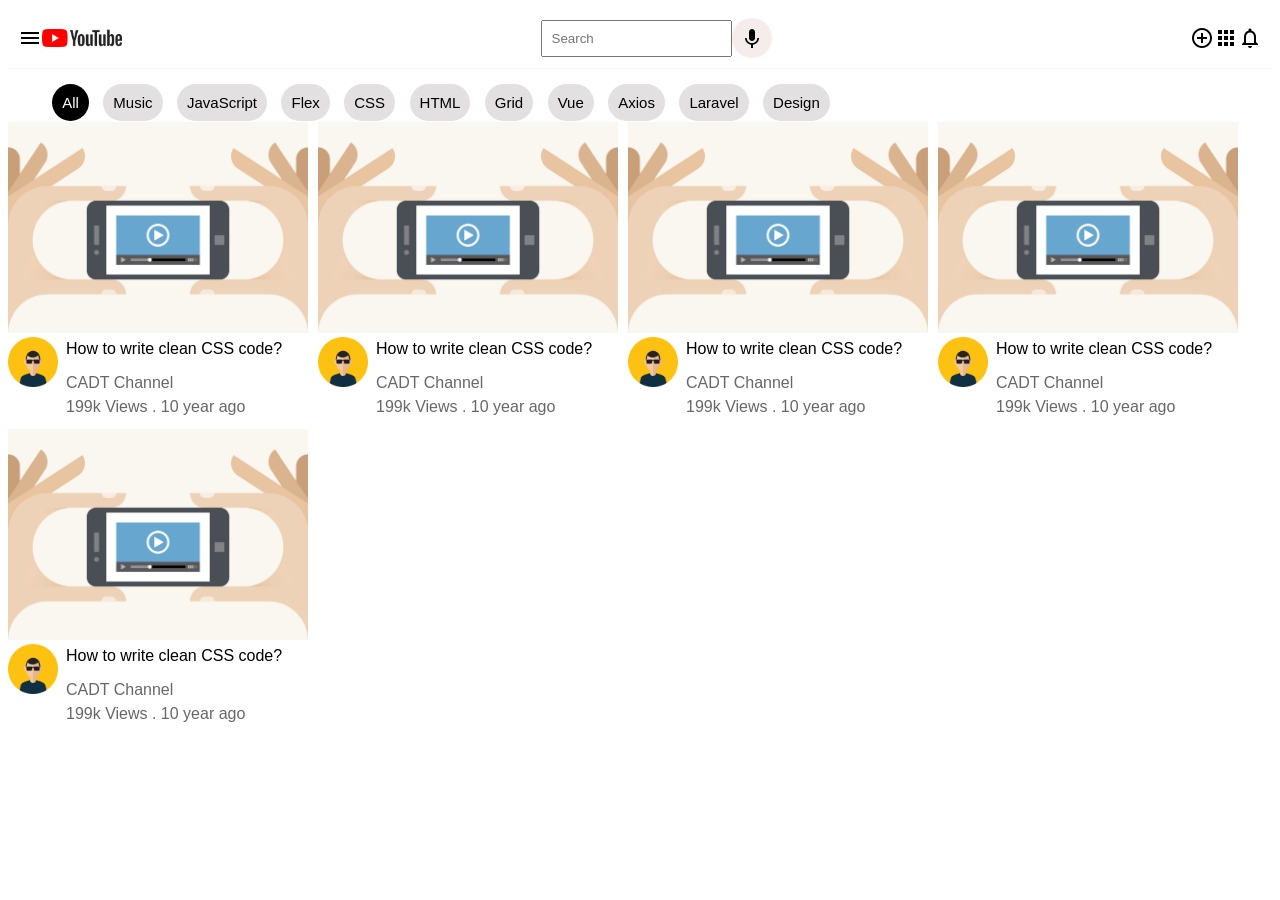
<file: index.html>
<!DOCTYPE html>
<html lang="en">
<head>
    <meta charset="UTF-8">
    <meta http-equiv="X-UA-Compatible" content="IE=edge">
    <meta name="viewport" content="width=device-width, initial-scale=1.0">
    <title>YouTube</title>
    <link rel="stylesheet" href="https://fonts.googleapis.com/icon?family=Material+Icons">
    <link rel="stylesheet" href="css/main.css">
</head>
<body>
    <nav>
        <div class="nav-left">
            <i class="material-icons">menu</i>
            <img src="assets/logo.jpg" alt="logo" width="80">
        </div>
        <div class="nav-center">
            <input type="text" placeholder="Search">
            <i class="material-icons">keyboard_voice</i>
        </div>
        <div class="nav-right">
            <i class="material-icons">control_point</i>
            <i class="material-icons">apps</i>
            <i class="material-icons">notifications_none</i>
        </div>
    </nav>
    <header>
        <span class="active">All</span>
        <span>Music</span>
        <span>JavaScript</span>
        <span>Flex</span>
        <span>CSS</span>
        <span>HTML</span>
        <span>Grid</span>
        <span>Vue</span>
        <span>Axios</span>
        <span>Laravel</span>
        <span>Design</span>
    </header>
    <section class="video-container">
        <div class="video">
            <div class="video-thumbnail">
                <img src="assets/video-icon.png" alt="" width="300">
            </div>
            <div class="video-text">
                <div class="avatar">
                    <img src="assets/avatar.jpg" alt="" width="50">
                </div>
                <div class="text">
                    <strong>How to write clean CSS code?</strong>
                    <p>CADT Channel</p>
                    <span>199k Views . 10 year ago</span>
                </div>
            </div>
        </div>

        <div class="video">
            <div class="video-thumbnail">
                <img src="assets/video-icon.png" alt="" width="300">
            </div>
            <div class="video-text">
                <div class="avatar">
                    <img src="assets/avatar.jpg" alt="" width="50">
                </div>
                <div class="text">
                    <strong>How to write clean CSS code?</strong>
                    <p>CADT Channel</p>
                    <span>199k Views . 10 year ago</span>
                </div>
            </div>
        </div>

        <div class="video">
            <div class="video-thumbnail">
                <img src="assets/video-icon.png" alt="" width="300">
            </div>
            <div class="video-text">
                <div class="avatar">
                    <img src="assets/avatar.jpg" alt="" width="50">
                </div>
                <div class="text">
                    <strong>How to write clean CSS code?</strong>
                    <p>CADT Channel</p>
                    <span>199k Views . 10 year ago</span>
                </div>
            </div>
        </div>

        <div class="video">
            <div class="video-thumbnail">
                <img src="assets/video-icon.png" alt="" width="300">
            </div>
            <div class="video-text">
                <div class="avatar">
                    <img src="assets/avatar.jpg" alt="" width="50">
                </div>
                <div class="text">
                    <strong>How to write clean CSS code?</strong>
                    <p>CADT Channel</p>
                    <span>199k Views . 10 year ago</span>
                </div>
            </div>
        </div>

        <div class="video">
            <div class="video-thumbnail">
                <img src="assets/video-icon.png" alt="" width="300">
            </div>
            <div class="video-text">
                <div class="avatar">
                    <img src="assets/avatar.jpg" alt="" width="50">
                </div>
                <div class="text">
                    <strong>How to write clean CSS code?</strong>
                    <p>CADT Channel</p>
                    <span>199k Views . 10 year ago</span>
                </div>
            </div>
        </div>
        
       
    </section>
</body>
</html>
</file>
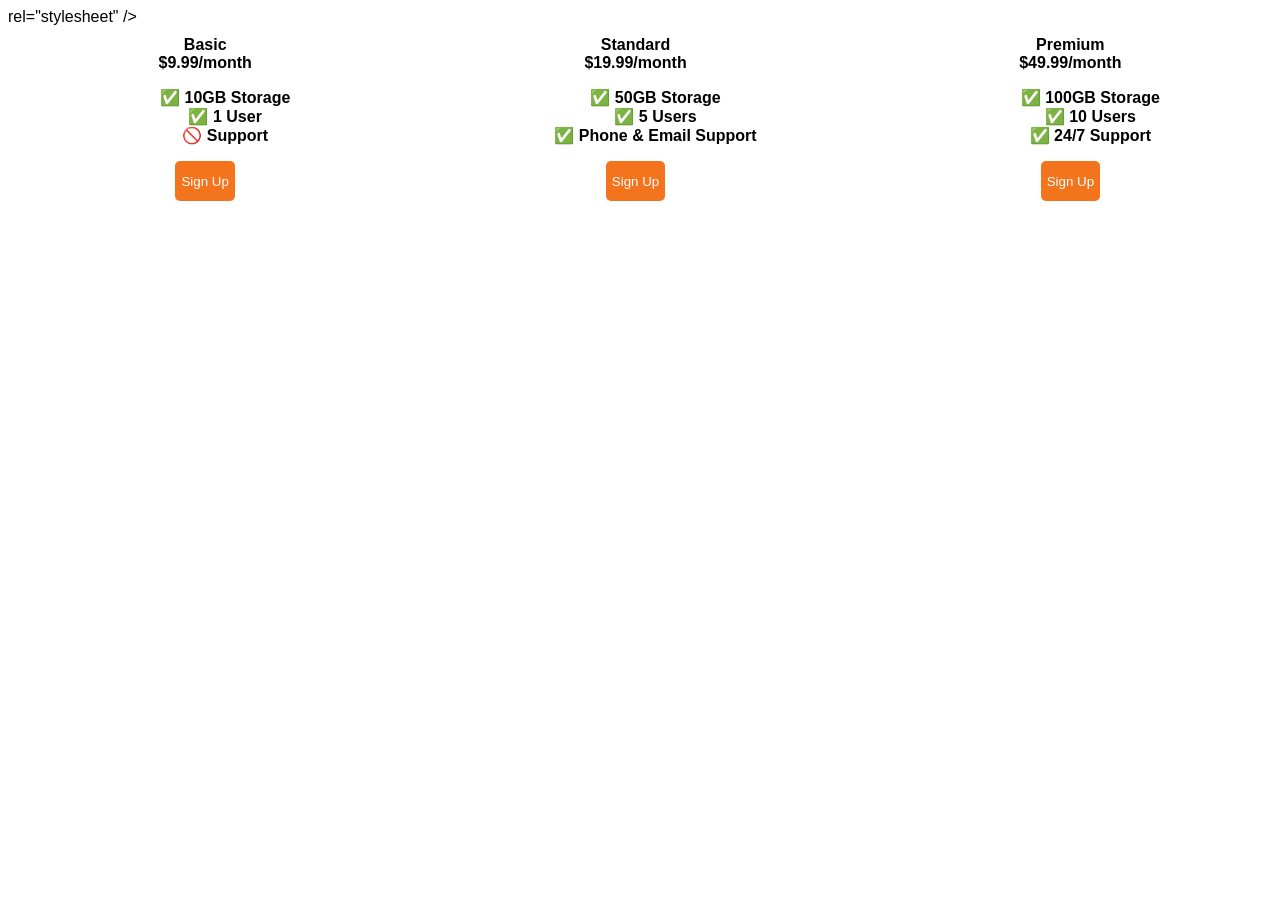
<file: ex3/index.html>
<!DOCTYPE html>
<html>
  <head>
    <title>Flexbox Pricing Table</title>
    <link rel="preconnect" href="https://fonts.googleapis.com" />
    <link rel="preconnect" href="https://fonts.gstatic.com" crossorigin />
    <link
      href="https://fonts.googleapis.com/css2?family=Sono:wght@400;700&display=swap">
      <link rel="stylesheet" href="style.css">
      rel="stylesheet"
    />
    <style>
      body {
        font-family: "Sono", sans-serif;
      }

      /* Hint: What can you do with a media query and flexbox? */
      @media (max-width: 1250px) {
      }
    </style>
  </head>

  <body>
    <div class="pricing-container">
      <div class="pricing-plan">
        <div class="plan-title">Basic</div>
        <div class="plan-price">$9.99/month</div>
        <ul class="plan-features">
          <li>✅ 10GB Storage</li>
          <li>✅ 1 User</li>
          <li>🚫 Support</li>
        </ul>
        <button class="plan-button">Sign Up</button>
      </div>
      <div class="pricing-plan">
        <div class="plan-title">Standard</div>
        <div class="plan-price">$19.99/month</div>
        <ul class="plan-features">
          <li>✅ 50GB Storage</li>
          <li>✅ 5 Users</li>
          <li>✅ Phone &amp; Email Support</li>
        </ul>
        <button class="plan-button">Sign Up</button>
      </div>
      <div class="pricing-plan">
        <div class="plan-title">Premium</div>
        <div class="plan-price">$49.99/month</div>
        <ul class="plan-features">
          <li>✅ 100GB Storage</li>
          <li>✅ 10 Users</li>
          <li>✅ 24/7 Support</li>
        </ul>
        <button class="plan-button">Sign Up</button>
      </div>
    </div>
  </body>
</html>
</file>
<file: css/main.css>
body {
    font-family: Roboto, Arial, sans-serif;
}
nav {
 
    display: flex;
    flex-direction: row;
    justify-content: space-between;

    align-items: center;
    box-shadow: rgba(27, 31, 35, 0.04) 0px 1px 0px, rgba(255, 255, 255, 0.25) 0px 1px 0px inset;
    padding: 10px;
}
.nav-left {
    display: flex;
    flex-direction: row;
    align-items: center;
}
.nav-right {
    display: flex;
    flex-direction: row;
    align-items: center;
}
.nav-center {
     display: flex;
    flex-direction: row;
    align-items: center;
    
}
.nav-center input {
    width: 90%;
    padding: 9px;
}
.nav-center i {
    background: #f5ecec;
    padding: 8px;
    box-sizing: border-box;
    border-radius: 50%;
}
header {
    width: 93%;
    margin: auto;
    margin-top: 16px;
    padding: 10px;
}
header span {
    padding: 10px;
    background: #e2e0e0;
    border-radius: 40px;
    cursor: pointer;
    font-size: 15px;
    margin-right: 10px;
}
.active {
    background: #000;
    color: #fff;
}
.video-container { 
    display: flex;
    flex-wrap: wrap;
    flex-direction: row;
    gap: 10px;
}
.video {
    
}
.video-text {
    display: flex;
    flex-direction: row;
    gap: 8px;
}


.text {
    line-height: 1.5;
}
.text p {
    margin: 0;
    margin-top: 10px;
}
.text p,
.text span {
    color: rgb(105, 102, 102);
}
.text strong {
    font-weight: 500;
}
</file>
<file: ex3/style.css>
.pricing-container{
   display: flex;
   flex-direction: row;
    justify-content: space-around;
    flex-wrap: wrap;
    font-family: Arial, sans-serif;
    font-weight: bold;
}
.pricing-plan{
    text-align: center;
    margin-top: 10px;
    margin-bottom: 10px;
    display: inline-block;
}
.plan-button{
    background-color: rgb(244, 115, 29);
    color: white;
    border-radius: 5px;
    height: 40px;
    border: none;
}
ul{
    list-style: none;
}
</file>
